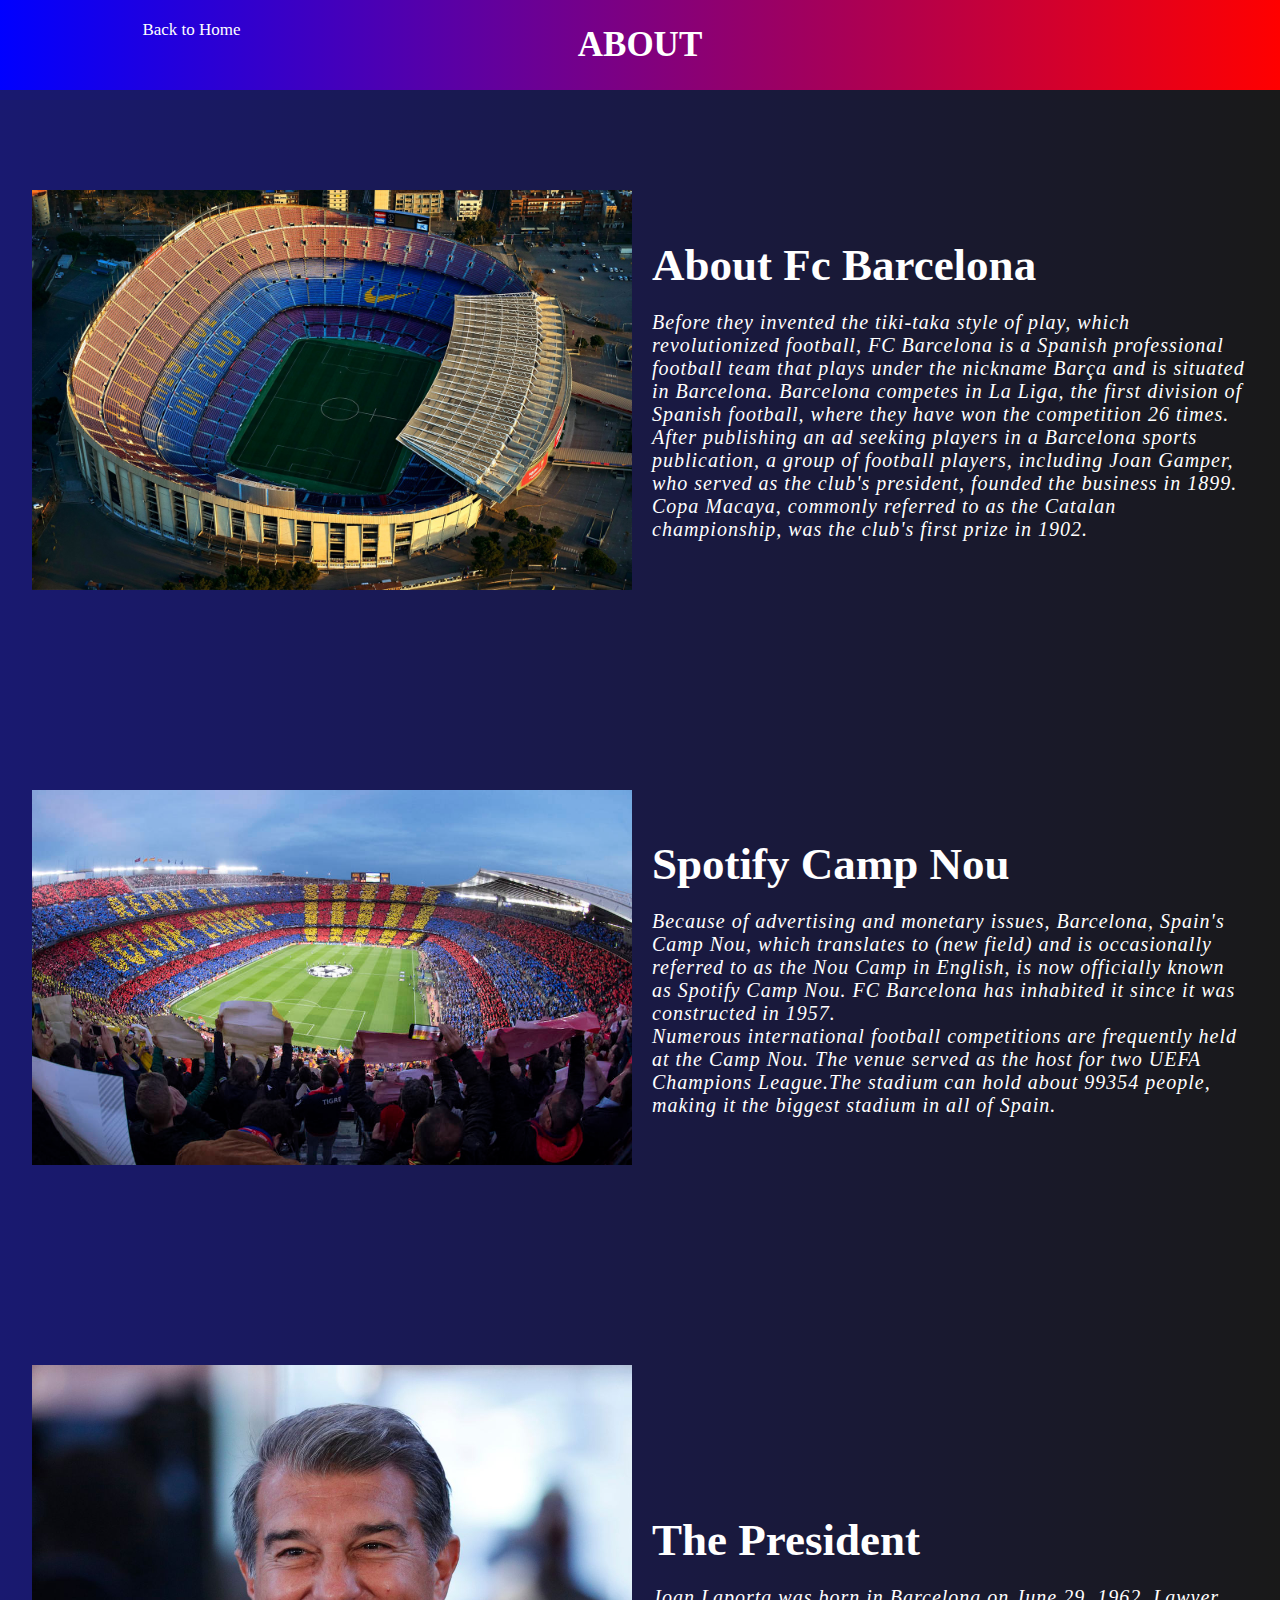
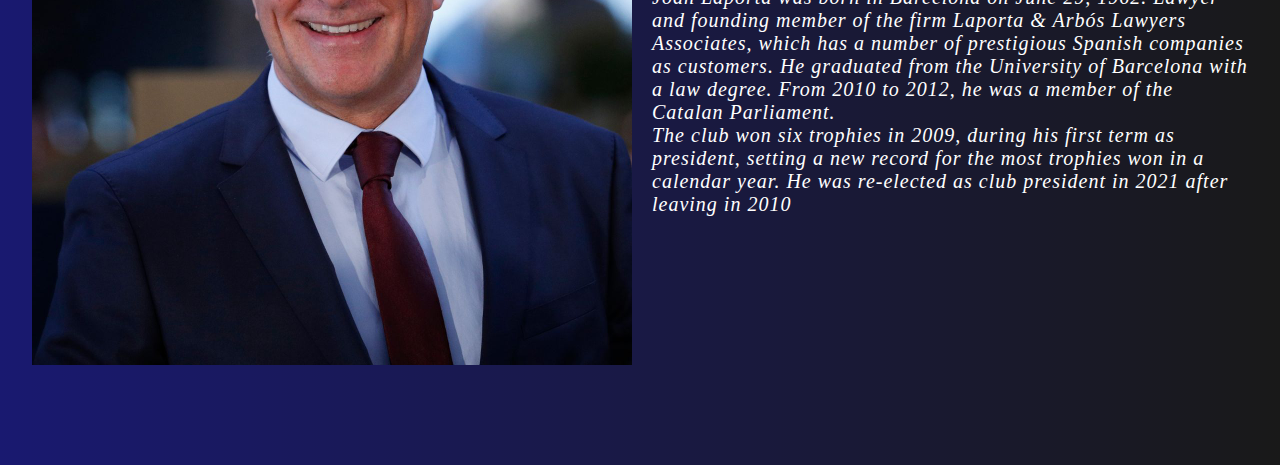
<file: About.html>
<!DOCTYPE html>
<html lang="en" dir="ltr">
  <head>
    <meta name="viewport" content="width=device-width, initial-scale=1.0, user-scalable=yes">
    
    <meta charset="utf-8">
    <link href="About.css" type="text/css" rel="stylesheet" />
    <title>About page</title>
  </head>
  <body class= "eb">
    <header>
      <h1 class="Heading">About</h1>
    </header>
    <div class="button">
      <ul>
        <li>
          <a href="index.html">Back to Home</a>
        </li>
      </ul>
    </div>
  <section class="About">
    <div class="main">
      <img src="assignment/Images/barca-campnou.jpg" alt="The Camp Nou">
    <div class="About-text">
      <h2> About Fc Barcelona </h2>
        <p>Before they invented the tiki-taka style of play, which revolutionized football,
           FC Barcelona is a Spanish professional football team that plays under the nickname Barça and is situated in Barcelona.
           Barcelona competes in La Liga, the first division of Spanish football, where they have won the competition 26 times. </p>
<p>After publishing an ad seeking players in a Barcelona sports publication, a group of football players, including Joan Gamper, who served as the club's president, founded the business in 1899.
Copa Macaya, commonly referred to as the Catalan championship, was the club's first prize in 1902.</p>
    </div>
    </div>
  </section>
  <section class="Content">
  <div class="camp">
    <img src="assignment/Images/campnou.jpg" alt="The Camp Nou">
    <div class="Content-text">
      <h2>Spotify Camp Nou</h2>
<p>
Because of advertising and monetary issues, Barcelona, Spain's Camp Nou, which translates to (new field) and is occasionally referred to as the Nou Camp in English,
 is now officially known as Spotify Camp Nou. FC Barcelona has inhabited it since it was constructed in 1957.
</p>
<p>
  Numerous international football competitions are frequently held at the Camp Nou.
   The venue served as the host for two UEFA Champions League.The stadium can hold about 99354 people, making it the biggest stadium in all of Spain.
</p>
    </div>
  </div>
  </section>
  <section class="laporta">
    <div class="bcb">
      <img src="assignment/Images/Joan.jpg" alt="Joan Laporta">
      <div class="laporta-text">
        <h2>The President</h2>
        <p>
          Joan Laporta was born in Barcelona on June 29, 1962. Lawyer and founding member of the firm Laporta & Arbós Lawyers Associates, which has a number of prestigious Spanish companies as customers.
           He graduated from the University of Barcelona with a law degree.
           From 2010 to 2012, he was a member of the Catalan Parliament.
        </p>
        <p>
          The club won six trophies in 2009, during his first term as president,
           setting a new record for the most trophies won in a calendar year.
            He was re-elected as club president in 2021 after leaving in 2010
        </p>
      </div>
    </div>
  </section>
  </body>
</html>
</file>
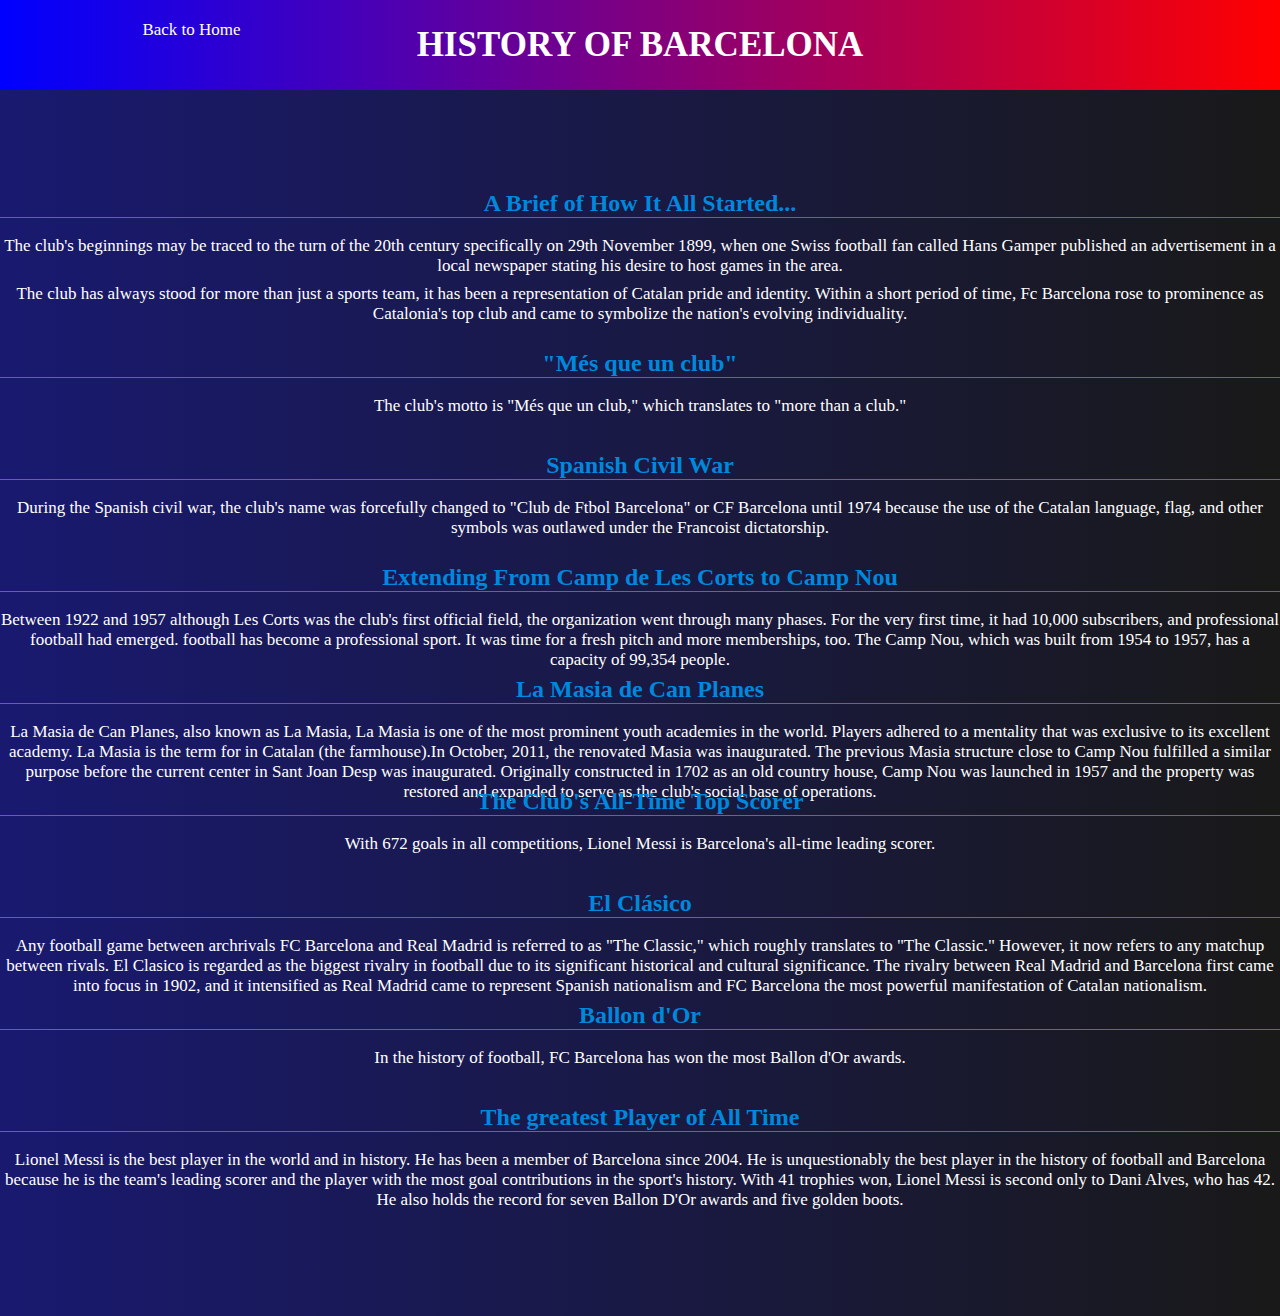
<file: History.html>
<!DOCTYPE html>
<html lang="en" dir="ltr">
  <head>
    <meta name="viewport" content="width=device-width, initial-scale=1.0">
      <link href="History.css" type="text/css" rel="stylesheet" />
    <meta charset="utf-8">
    <title>History of Barcelona</title>
  </head>
  <body class="eb">
    <header>
      <h1 class="Heading">HISTORY OF BARCELONA</h1>
    </header>
    <div class="button">
      <ul>
        <li>
          <a href="index.html">Back to Home</a>
        </li>
      </ul>
    </div>
    <section class="History">
      <div class="Fen">
         <!-- First section -->
  <h2> A Brief of How It All Started...</h2>
  <br />
    <p>The club's beginnings may be traced to the turn of the 20th century specifically on 29th November 1899,
       when one Swiss football fan called Hans Gamper published an advertisement in a local newspaper stating his desire to host games in the area.
     </p>
     <br />
       <p>
        The club has always stood for more than just a sports team, it has been a representation of Catalan pride and identity.
         Within a short period of time, Fc Barcelona rose to prominence as Catalonia's top club and came to symbolize the nation's evolving individuality.
       </p>
       <br />
       <br />
       <!-- Second section -->
       <h2>"Més que un club"</h2>
       <br />
       <p>
The club's motto is "Més que un club," which translates to "more than a club."
       </p>
       <br />
       <br />
        <!-- Third section -->
       <h2>Spanish Civil War</h2>
       <br />
       <p>
        During the Spanish civil war, the club's name was forcefully changed to "Club de Ftbol Barcelona" or CF Barcelona until 1974 because the use of the Catalan language,
         flag, and other symbols was outlawed under the Francoist dictatorship.
       </p>
       <br />
       <br />
       <!-- Fourth section -->
       <h2>Extending From  Camp de Les Corts to Camp Nou</h2>
       <br />
       <p>
  Between 1922 and 1957 although Les Corts was the club's first official field,
 the organization went through many phases. For the very first time, it had 10,000 subscribers, and professional football had emerged.
 football has become a professional sport. It was time for a fresh pitch and more memberships, too. The Camp Nou, which was built from 1954 to 1957, has a capacity of 99,354 people.
       </p>
       <br />
       <br />
       <!-- Fifth section -->
       <h2>La Masia de Can Planes</h2>
       <br />
       <p>
La Masia de Can Planes, also known as La Masia, La Masia is one of the most prominent youth academies in the world.
 Players adhered to a mentality that was exclusive to its excellent academy. La Masia is the term for in Catalan (the farmhouse).In October, 2011, the renovated Masia was inaugurated.
  The previous Masia structure close to Camp Nou fulfilled a similar purpose before the current center in Sant Joan Desp was inaugurated. Originally constructed in 1702 as an old country house,
  Camp Nou was launched in 1957 and the property was restored and expanded to serve as the club's social base of operations.
       </p>
       <br />
       <br />
       <!-- Sixth section -->
       <h2>The Club's All-Time Top Scorer</h2>
       <br />
       <p>
With 672 goals in all competitions, Lionel Messi is Barcelona's all-time leading scorer.
       </p>
       <br />
       <br />
       <!-- Seventh section -->
       <h2>El Clásico</h2>
       <br />
       <p>
         Any football game between archrivals FC Barcelona and Real Madrid is referred to as "The Classic," which roughly translates to "The Classic." However,
          it now refers to any matchup between rivals. El Clasico is regarded as the biggest rivalry in football due to its significant historical and cultural significance.
         The rivalry between Real Madrid and Barcelona first came into focus in 1902, and it intensified as Real Madrid came to represent Spanish nationalism and FC Barcelona the most
          powerful manifestation of Catalan nationalism.
       </p>
       <br />
       <br />
       <!-- Eighth section -->
       <h2>Ballon d'Or</h2>
       <br />
       <p>
 In the history of football, FC Barcelona has won the most Ballon d'Or awards.
       </p>
       <br />
       <br />
       <!-- Ninth section -->
       <h2>The greatest Player of All Time</h2>
       <br />
       <p>
 Lionel Messi is the best player in the world and in history. He has been a member of Barcelona since 2004.
  He is unquestionably the best player in the history of football and Barcelona because he is the team's leading scorer and the player with the most goal contributions in the sport's history.
  With 41 trophies won, Lionel Messi is second only to Dani Alves, who has 42. He also holds the record for seven Ballon D'Or awards and five golden boots.
       </p>
       <br />
       <br />
 </div>
       </section>
  </body>
</html>
</file>
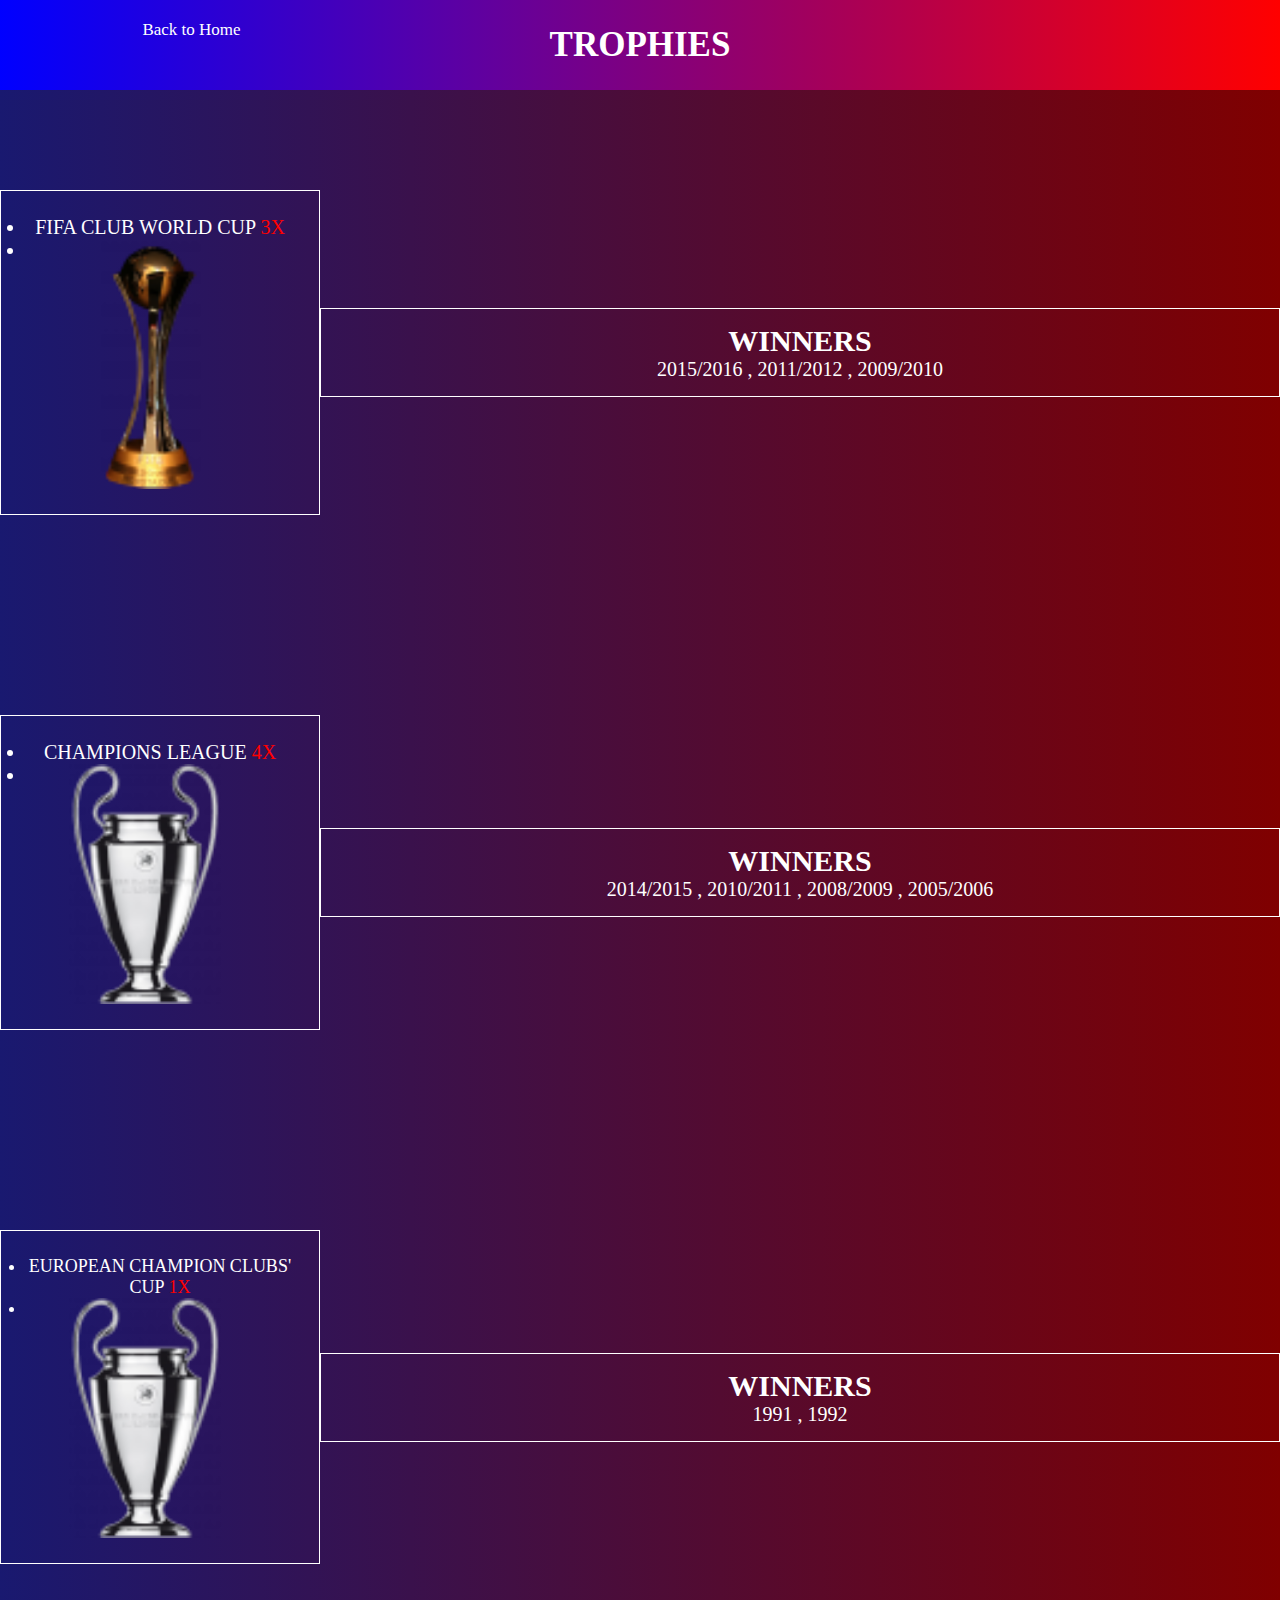
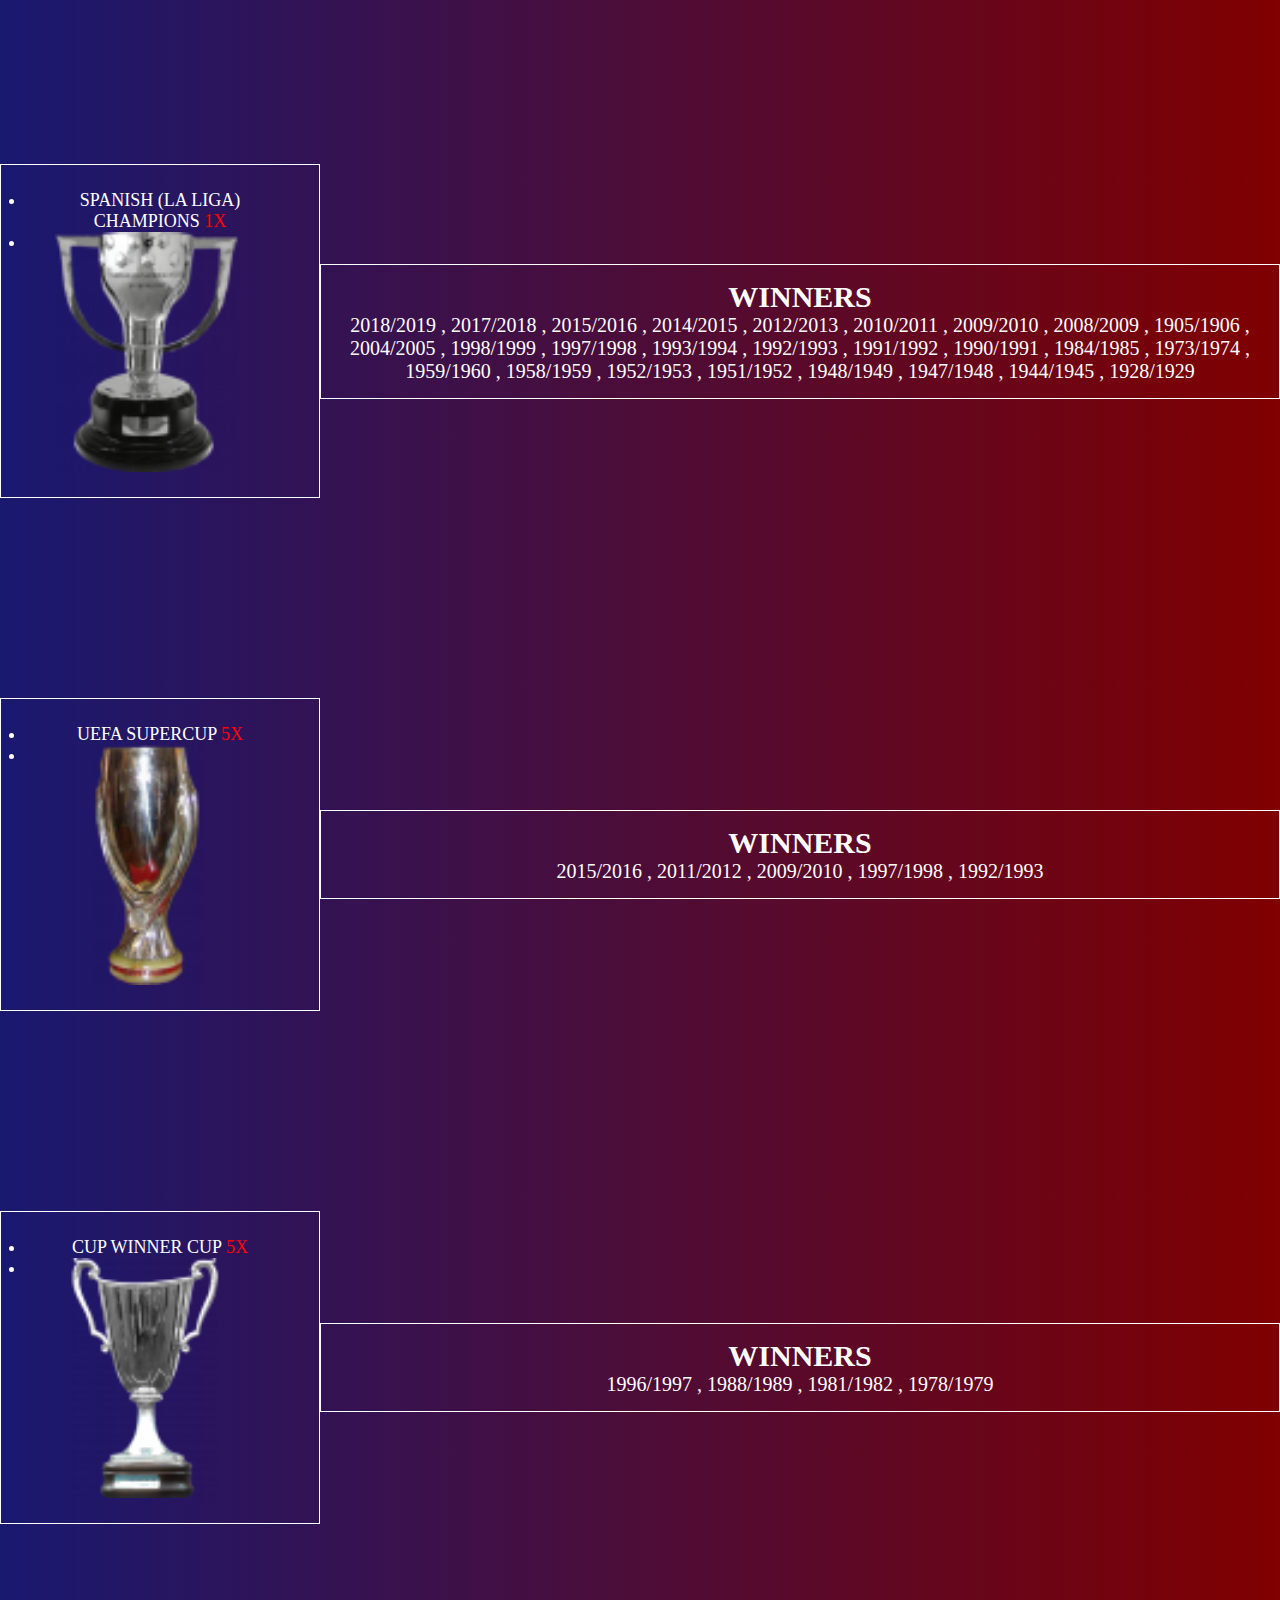
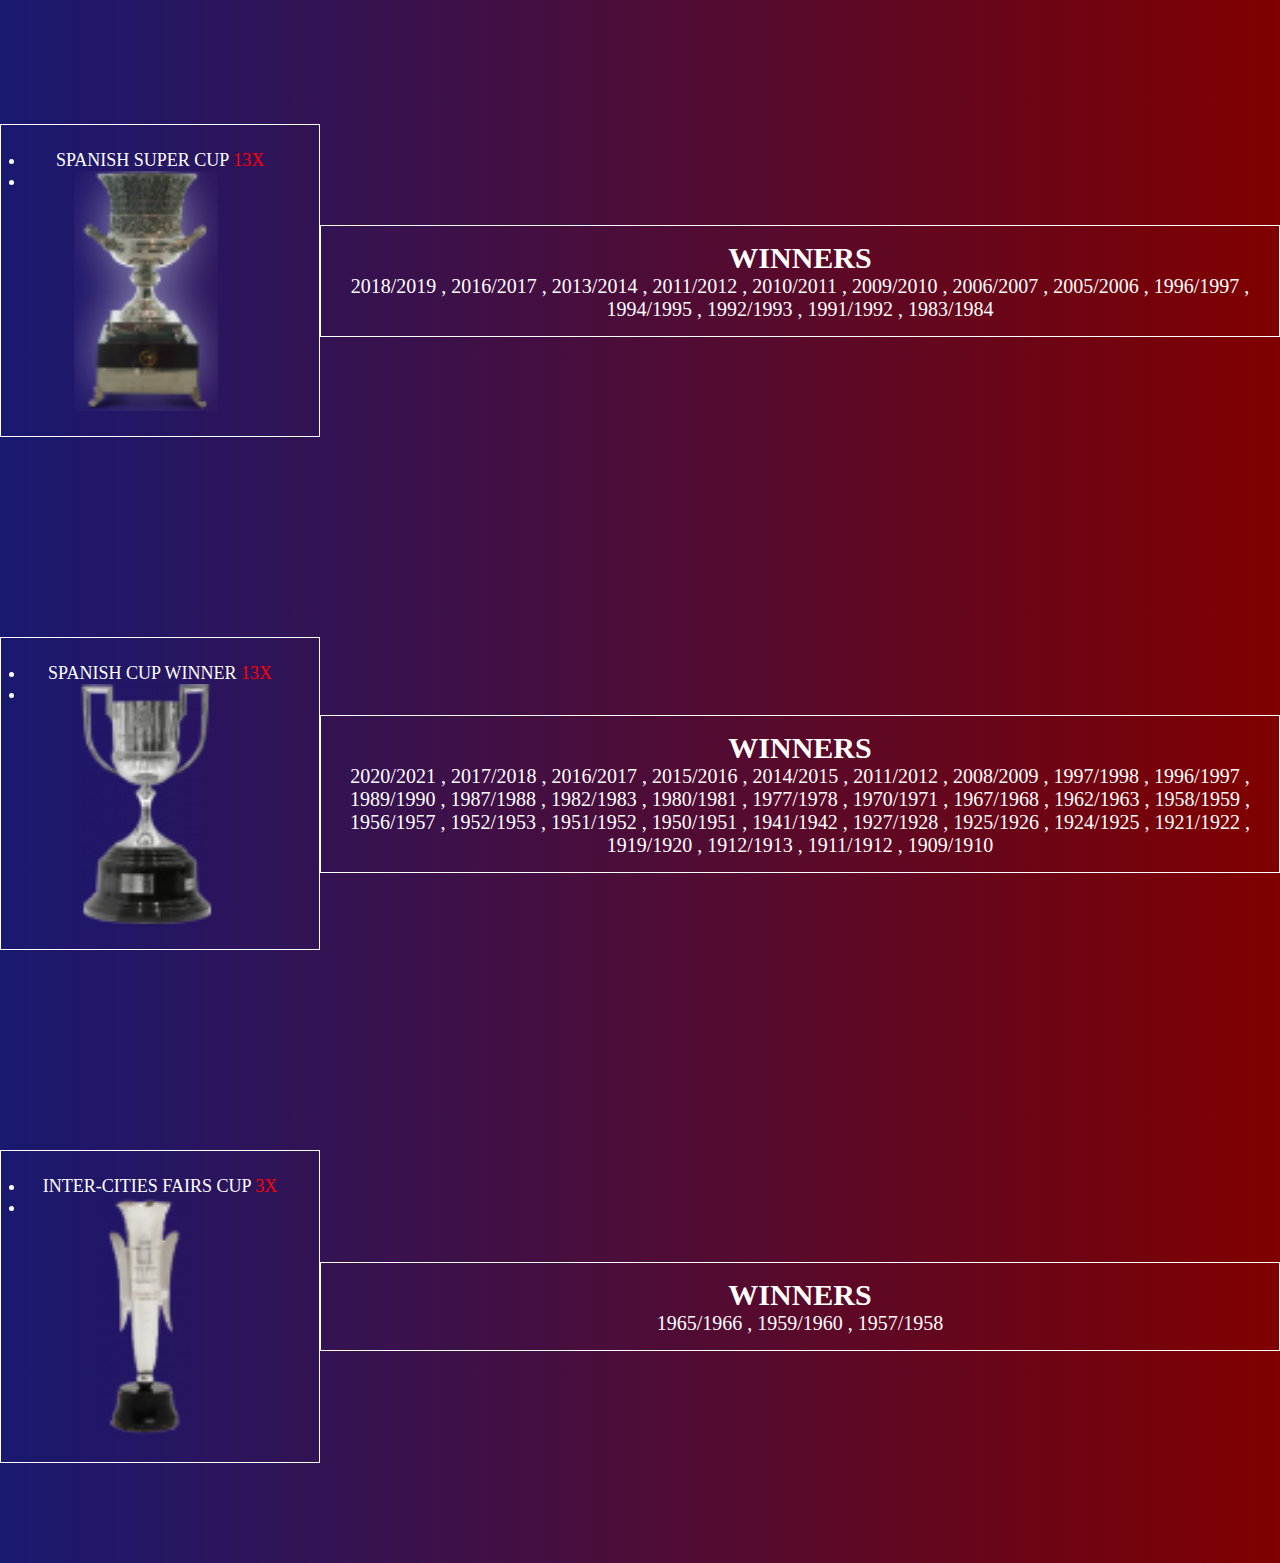
<file: Trophies.html>
<!DOCTYPE html>
<html lang="en" dir="ltr">
  <head>
    <meta name="viewport" content="width=device-width, initial-scale=1.0">
    <link href="Trophies.css" type="text/css" rel="stylesheet" />
    <meta charset="utf-8">
    <title>Accomplishments</title>
  </head>
  <body class="eb">
    <header>
      <h1 class="Heading">Trophies</h1>
    </header>
    <div class="button">
      <ul>
        <li>
          <a href="index.html">Back to Home</a>
        </li>
      </ul>
    </div>
    <!--First section -->
<section class="retro">
<div class="menu">
  <div class="imj">
<ul>
<li>FIFA CLUB WORLD CUP <span style="color:red">3X</span></li>
<li>
  <img class="imaj" src="assignment/Images/318.png" alt="FIFA CLUB WORLD CUP">
  </li>
</ul>
</div>
</div>

<div class="main"><h2>WINNERS</h2>
    <p>2015/2016 ,  2011/2012 ,  2009/2010</p>
    </div>
    </section>
<!-- Second section -->
    <section class="roe">
    <div class="men">
      <div class="uef">
      <ul>
        <li>CHAMPIONS LEAGUE <span style="color:red">4X</span> </li>
      <li>
         <img class="ucl" src="assignment/Images/4.png" alt="UCL">
         </li>
      </ul>
      </div>
        </div>
      <div class="map">
        <h2>WINNERS</h2>
        <p>
          2014/2015 ,  2010/2011 ,  2008/2009 ,  2005/2006
        </p>
    </div>
    </section>
    <!-- Third section -->
    <section class="euro">
    <div class="pean">
      <div class="uefa">
      <ul>
        <li>EUROPEAN CHAMPION CLUBS' CUP <span style="color:red">1X</span> </li>
        <li>
          <img class="old-ucl" src="assignment/Images/4.png" alt="UCL">
          </li>
      </ul>
        </div>
        </div>
      <div class="old">
        <h2>WINNERS</h2>
        <p>
          1991 , 1992
        </p>
    </div>
</section>
<!--Fourth section -->
<section class="la">
<div class="liga">
  <div class="uefal">
  <ul>
    <li>SPANISH (LA LIGA) CHAMPIONS <span style="color:red">1X</span> </li>
  <li>
      <img class="spanish" src="assignment/Images/11.png" alt="SPANISH CHAMPION">
      </li>
  </ul>
    </div>
    </div>
  <div class="cup">
    <h2>WINNERS</h2>
    <p>
      2018/2019 ,  2017/2018 ,  2015/2016 ,  2014/2015 ,  2012/2013 ,  2010/2011 ,  2009/2010 ,  2008/2009 ,
      1905/1906 ,  2004/2005 ,  1998/1999 ,  1997/1998 ,  1993/1994 ,  1992/1993 ,  1991/1992 ,  1990/1991 ,  1984/1985 ,  1973/1974 ,  1959/1960 ,
       1958/1959 ,  1952/1953 ,  1951/1952 ,  1948/1949 ,  1947/1948 ,  1944/1945 ,  1928/1929
    </p>
</div>
</section>
<!-- fifth section -->
<section class="UE">
<div class="FA">
  <div class="uefl">
  <ul>
    <li>UEFA SUPERCUP <span style="color:red"> 5X</span> </li>
  <li>
     <img class="supercup" src="assignment/Images/354.png" alt="UEFA SUPERCUP">
     </li>
  </ul>
    </div>
    </div>
  <div class="cupp">
    <h2>WINNERS</h2>
    <p>
  2015/2016 ,  2011/2012 ,  2009/2010 ,  1997/1998 ,  1992/1993
    </p>
</div>
</section>
<!-- Sixth section -->
<section class="win">
<div class="nwr">
  <div class="uefl">
  <ul>
    <li>CUP WINNER CUP <span style="color:red"> 5X</span> </li>
     <li>
       <img class="cupw" src="assignment/Images/53.png" alt="CUP WINNERS CUP">
       </li>
  </ul>
  </div>
    </div>
  <div class="winner">
    <h2>WINNERS</h2>
    <p>
1996/1997 ,  1988/1989 ,  1981/1982 ,  1978/1979
    </p>
</div>
</section>
<!-- Seventh section -->
<section class="oer">
<div class="spal">
  <div class="uefl">
  <ul>
    <li>SPANISH SUPER CUP<span style="color:red"> 13X</span> </li>
     <li>
       <img class="pic" src="assignment/Images/93.png" alt="SPANISH SUPER CUP">
       </li>
  </ul>
    </div>
    </div>
  <div class="last">
    <h2>WINNERS</h2>
    <p>
2018/2019 ,  2016/2017 ,  2013/2014 ,  2011/2012 ,  2010/2011 ,  2009/2010 ,  2006/2007 ,  2005/2006 ,  1996/1997 ,  1994/1995 ,  1992/1993 ,  1991/1992 ,  1983/1984
    </p>
</div>
</section>
<!-- Eighth section -->
<section class="cur">
<div class="rent">
  <div class="uefl">
  <ul>
    <li>SPANISH CUP WINNER <span style="color:red"> 13X</span> </li>
    <li>
      <img class="picture" src="assignment/Images/94.png" alt="SPANISH CUP">
      </li>
  </ul>
    </div>
    </div>
  <div class="ff">
    <h2>WINNERS</h2>
    <p>
2020/2021 ,  2017/2018 ,  2016/2017 ,  2015/2016 ,  2014/2015 ,  2011/2012 ,  2008/2009 ,  1997/1998 ,  1996/1997 ,  1989/1990 ,  1987/1988 ,
 1982/1983 ,  1980/1981 ,  1977/1978 ,  1970/1971 ,  1967/1968 ,  1962/1963 ,  1958/1959 ,  1956/1957 ,  1952/1953 ,  1951/1952 ,  1950/1951 ,  1941/1942 ,  1927/1928 ,
 1925/1926 ,  1924/1925 ,  1921/1922 ,  1919/1920 ,  1912/1913 ,  1911/1912 ,  1909/1910
    </p>
</div>
</section>
<!-- Nineth section -->
<section class="inter">
<div class="cities">
  <div class="uefl">
  <ul>
    <li>INTER-CITIES FAIRS CUP <span style="color:red"> 3X</span> </li>
  <li>
     <img class="fair" src="assignment/Images/49.png" alt="INTER-CITIES FAIR CUP">
     </li>
  </ul>
    </div>
    </div>
  <div class="sum">
    <h2>WINNERS</h2>
    <p>
1965/1966 ,  1959/1960 ,  1957/1958
    </p>
</div>
</section>
  </body>
</html>
</file>
<file: About.css>
*{
  margin: 0;
  padding:0;
  box-sizing: border-box;
}
body{
width: 100%
}
@media all and (min-width: 500px){

 .eb {
    width:100%
  }
}
 @media all and (max-width: 500px)
  { .eb {width: 1000px;
    }
}
.Heading {
  background: linear-gradient(to left,red,blue);
  color: white;
  margin: 0;
  padding: 25px;
  text-align: center;
  font-size: 35px;
  text-transform: uppercase;

}
.About{
  width: 100%;
  padding: 100px 0px;
  background: linear-gradient( to left,#191919,midnightblue);
  justify-content: center;
  display: flex;
}
.About-text > p{
  letter-spacing: 1px;
  font-size: 20px;
  color: white;
  font-style: oblique;

}
.About img{
height: auto;
max-width: 600px;
margin-right: 20px;
display: flex;

}
.About-text{
  width: 600px;
  color: white;
}
.About-text > h2{
  color:white;
  font-size: 45px;
  margin-bottom: 20px;
}
.main{
  width: 1130px;
  width: 95%;
  margin: 0 auto;
  justify-content: space-around;
  align-items: center;
  display: flex;
}



.Content {
 width: 100%;
  padding: 100px 0px;
  background: linear-gradient( to left,#191919,midnightblue);
}
.Content-text > p{
  letter-spacing: 1px;
  font-size: 20px;
  color: white;
  font-style: oblique;

}
.Content img{
height: auto;
width: 600px;
margin-right: 20px;
display: flex;

}
.Content-text{
  width: 600px;
  color: white;
}
.Content-text > h2 {
  color:white;
  font-size: 45px;
  margin-bottom: 20px;
}
.camp{
  width: 1130px;
  width: 95%;
  margin: 0 auto;
  justify-content: space-around;
  align-items: center;
  display: flex;
}

.laporta {
  width: 100%;
  padding: 100px 0px;
  background: linear-gradient( to left,#191919,midnightblue);
}
.laporta-text > p{
  letter-spacing: 1px;
  font-size: 20px;
  color: white;
  font-style: oblique;

}
.laporta img{
height: auto;
max-width: 600px;
margin-right: 20px;
display: flex;

}
.laporta-text{
  width: 600px;
  color: white;
}
.laporta-text > h2 {
  color:white;
  font-size: 45px;
  margin-bottom: 20px;
}
.bcb{
  width: 1130px;
  width: 95%;
  margin: 0 auto;
  justify-content: space-around;
  align-items: center;
  display: flex;
}
.button{
  width: 100%;
  height: 100%;
  position:relative;
  padding: 0 5%;
  display: flex;
  align-items: center;
  justify-content: center;
}
.button {
  width: 100%;
  position: absolute;
  top: 0;
  left: 0;
  padding: 20px 8%;
  display: block;
  align-items: center;
  justify-content: space-between;
}
.button ul li{
  list-style:none;
  display: inline-block;
  margin-left: 40px;
}
.button ul li a{
  text-decoration: none;
  color: #fff;
  font-size: 17px;
}
</file>
<file: History.css>
*{
  margin: 0;
  padding:0;
  box-sizing: border-box;
}
body{
  width: 100%
}
@media all and (min-width: 500px){

 .eb {
    width:100%
  }
}
 @media all and (max-width: 500px){ 
   .eb {width: 1000px;
    height:1000px
    }
}
.Heading {
  background: linear-gradient(to left,red,blue);
  color: white;
  margin: 0;
  padding: 25px;
  text-align: center;
  font-size: 35px;
  text-transform: uppercase;

}
.button{
  width: 100%;
  height: 100%;
  position:relative;
  padding: 0 5%;
  display: flex;
  align-items: center;
  justify-content: center;
}
.button {
  width: 100%;
  position: absolute;
  top: 0;
  left: 0;
  padding: 20px 8%;
  display: block;
  align-items: center;
  justify-content: space-between;
}
.button ul li{
  list-style:none;
  display: inline-block;
  margin-left: 40px;
}
.button ul li a{
  text-decoration: none;
  color: #fff;
  font-size: 17px;
}
.History{
  width: 100%;
  padding: 100px 0px;
  background: linear-gradient( to left,#191919,midnightblue);
  justify-content: center;
  display: flex;
}
h2 p{
width: 400px;
font-size: 90%;
line-height: 1.2em;
  }
h2{
color: #0088dd;
border-bottom: 1px
solid #0088dd;
text-align: center;
}
p{
min-height: 20px;
max-height: 30px;
font-size: 17px;
color: white;
text-align: center;
}
</file>
<file: Trophies.css>
*{
  margin: 0;
  padding:0;
  box-sizing: border-box;
}
body{
  width: 100%
}
@media all and (min-width: 500px){

 .eb {
    width:100%
  }
}
 @media all and (max-width: 500px)
  { .eb {width: 1000px;
    }
}
.Heading {
  background: linear-gradient(to left,red,blue);
  color: white;
  margin: 0;
  padding: 25px;
  text-align: center;
  font-size: 35px;
  text-transform: uppercase;
}
.button{
  width: 100%;
  height: 100%;
  position:relative;
  padding: 0 5%;
  display: flex;
  align-items: center;
  justify-content: center;
}
.button {
  width: 100%;
  position: absolute;
  top: 0;
  left: 0;
  padding: 20px 8%;
  display: block;
  align-items: center;
  justify-content: space-between;
}
.button ul li{
  list-style:none;
  display: inline-block;
  margin-left: 40px;
}
.button ul li a{
  text-decoration: none;
  color: #fff;
  font-size: 17px;
}
.retro{
  width: 100%;
  padding: 100px 0px;
  background: linear-gradient( to left,maroon,midnightblue);
  justify-content: center;
  display: flex;
  font-size: 20px;
  align-items: center;
}
.menu {width: 25%;
  float: left;
  padding: 25px;
  border: 1px
   solid white;
   color: white;
   text-align: center;
 }
.main {width: 75%;
  float: left;
  padding: 15px;
  border: 1px
  solid white;
 color: white;
 text-align: center;
}
.imaj{
height: 250px;
display:flex;
width: 250px;
margin-right: 20px;
align-items: center;
}



/**This was for the first trophy**/


.roe{
width: 100%;
padding: 100px 0px;
background: linear-gradient( to left,maroon,midnightblue);
justify-content: center;
display: flex;
font-size: 20px;
align-items: center;
   }

.men {
width: 25%;
float: left;
padding: 25px;
border: 1px
solid white;
color: white;
text-align: center;
}
.map {
width: 75%;
float: left;
padding: 15px;
border: 1px
solid white;
color: white;
text-align: center;
 }

.span{
color: black;
}
.ucl{
height: 240px;
display:flex;
width: 240px;
margin-right: 20px;
align-items: center;
align-content: center;

}
/** This was for the second trophy**/

.euro{
width: 100%;
padding: 100px 0px;
background: linear-gradient( to left,maroon,midnightblue);
justify-content: center;
display: flex;
font-size: 20px;
align-items: center;
   }

.pean {
width: 25%;
float: left;
padding: 25px;
border: 1px
solid white;
color: white;
text-align: center;
font-size: 18px;
}
.old {
width: 75%;
float: left;
padding: 15px;
border: 1px
solid white;
color: white;
text-align: center;
 }
.old-ucl{
height: 240px;
display:flex;
width: 240px;
margin-right: 20px;
align-items: center;
align-content: center;

}
/** This was for the third trophy**/
.la{
width: 100%;
padding: 100px 0px;
background: linear-gradient( to left,maroon,midnightblue);
justify-content: center;
display: flex;
font-size: 20px;
align-items: center;
   }

.liga {
width: 25%;
float: left;
padding: 25px;
border: 1px
solid white;
color: white;
text-align: center;
font-size: 18px;
}
.cup {
width: 75%;
float: left;
padding: 15px;
border: 1px
solid white;
color: white;
text-align: center;
 }
.spanish{
height: 240px;
display:flex;
width: 240px;
margin-right: 20px;
align-items: center;
align-content: center;

}
/** This was for the fourth trophy**/

.UE{
width: 100%;
padding: 100px 0px;
background: linear-gradient( to left,maroon,midnightblue);
justify-content: center;
display: flex;
font-size: 20px;
align-items: center;
   }

.FA{
width: 25%;
float: left;
padding: 25px;
border: 1px
solid white;
color: white;
text-align: center;
font-size: 18px;
}
.cupp {
width: 75%;
float: left;
padding: 15px;
border: 1px
solid white;
color: white;
text-align: center;
 }
.supercup{
height: 240px;
display:flex;
width: 240px;
margin-right: 20px;
align-items: center;
align-content: center;
}
/** This was for the Fifth section**/

.win{
width: 100%;
padding: 100px 0px;
background: linear-gradient( to left,maroon,midnightblue);
justify-content: center;
display: flex;
font-size: 20px;
align-items: center;
   }

.nwr{
width: 25%;
float: left;
padding: 25px;
border: 1px
solid white;
color: white;
text-align: center;
font-size: 18px;
}
.winner {
width: 75%;
float: left;
padding: 15px;
border: 1px
solid white;
color: white;
text-align: center;
 }
.cupw{
height: 240px;
display:flex;
width: 240px;
margin-right: 20px;
align-items: center;
align-content: center;
}
/** This was for the Sixth section**/

.oer{
width: 100%;
padding: 100px 0px;
background: linear-gradient( to left,maroon,midnightblue);
justify-content: center;
display: flex;
font-size: 20px;
align-items: center;
   }

.spal{
width: 25%;
float: left;
padding: 25px;
border: 1px
solid white;
color: white;
text-align: center;
font-size: 18px;
}
.last {
width: 75%;
float: left;
padding: 15px;
border: 1px
solid white;
color: white;
text-align: center;
 }
.pic{
height: 240px;
display:flex;
width: 240px;
margin-right: 20px;
align-items: center;
align-content: center;
}
/** This was for the seventh section**/

.cur{
width: 100%;
padding: 100px 0px;
background: linear-gradient( to left,maroon,midnightblue);
justify-content: center;
display: flex;
font-size: 20px;
align-items: center;
   }

.rent{
width: 25%;
float: left;
padding: 25px;
border: 1px
solid white;
color: white;
text-align: center;
font-size: 18px;
}
.ff {
width: 75%;
float: left;
padding: 15px;
border: 1px
solid white;
color: white;
text-align: center;
 }
.picture{
height: 240px;
display:flex;
width: 240px;
margin-right: 20px;
align-items: center;
align-content: center;
}
/** This as for the Eighth section**/

.inter{
width: 100%;
padding: 100px 0px;
background: linear-gradient( to left,maroon,midnightblue);
justify-content: center;
display: flex;
font-size: 20px;
align-items: center;
   }

.cities{
width: 25%;
float: left;
padding: 25px;
border: 1px
solid white;
color: white;
text-align: center;
font-size: 18px;
}
.sum {
width: 75%;
float: left;
padding: 15px;
border: 1px
solid white;
color: white;
text-align: center;
 }
.fair{
height: 240px;
display:flex;
width: 240px;
margin-right: 20px;
align-items: center;
align-content: center;
}
</file>
